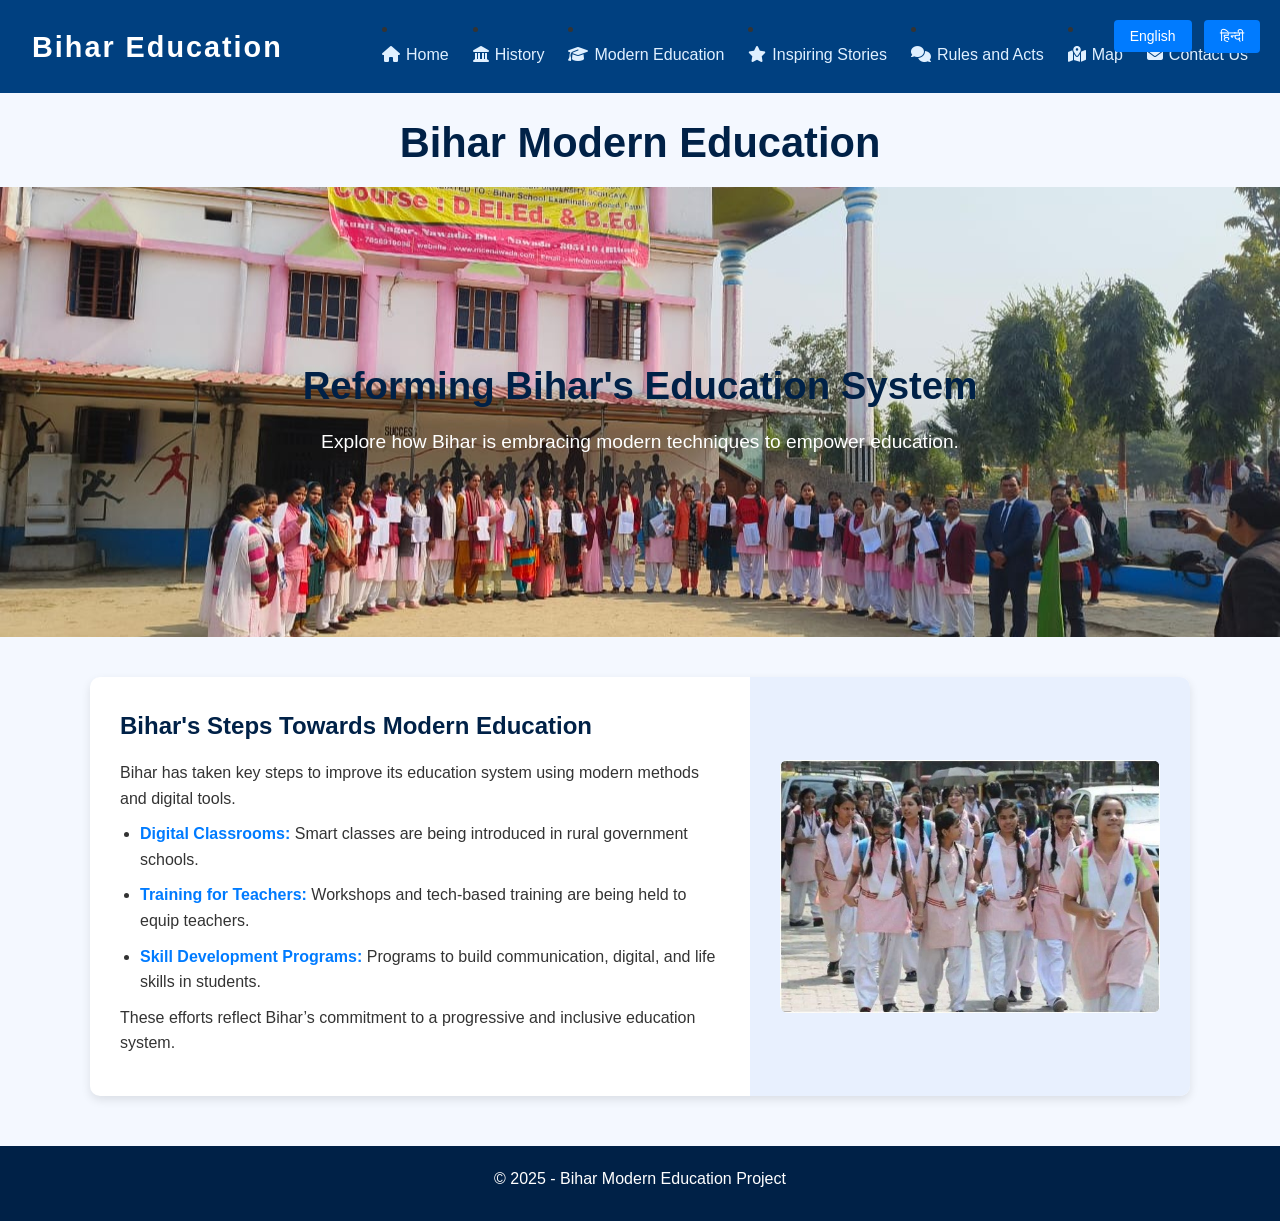
<file: modern2.html>
<!DOCTYPE html>
<html lang="en">

<head>
    <meta charset="UTF-8" />
    <meta name="viewport" content="width=device-width, initial-scale=1.0" />
    <title>Bihar Modern Education</title>
    <link rel="stylesheet" href="style5.css" />
    <link rel="stylesheet" href="https://cdnjs.cloudflare.com/ajax/libs/font-awesome/6.5.0/css/all.min.css" />
</head>

<body>

    <!-- ======= Header/Navbar ======= -->
    <header>
        <nav class="navbar">
            <!-- Logo (Left) -->
            <div class="logo" data-en="Bihar Education" data-hi="बिहार शिक्षा">
                <i class="fas fa-pencil-alt"></i>
                <span id="logo-text"></span>
            </div>

            <!-- Nav Links (Right) -->
            <div class="nav-menu">
                <li><a href="index.html"><i class="fas fa-home"></i> <span data-en="Home" data-hi="मुखपृष्ठ"></span></a></li>
                <li><a href="history.html"><i class="fas fa-landmark"></i> <span data-en="History" data-hi="इतिहास"></span></a></li>
                <li><a href="modern2.html"><i class="fas fa-graduation-cap"></i> <span data-en="Modern Education" data-hi="आधुनिक शिक्षा"></span></a></li>
               <li><a href="inspire.html"><i class="fas fa-star"></i> <span data-en="Inspiring Stories" data-hi="प्रेरणादायक कहानियाँ">Inspiring Stories</span></a></li>
               <li><a href="rule.html"><i class="fas fa-comments"></i> <span data-en="Rules and Acts" data-hi="नियम और अधिनियम">Rules and Acts</span></a></li>
                <li><a href="map.html"><i class="fas fa-map-marked-alt"></i> <span data-en="Map" data-hi="जिला मानचित्र"></span></a></li>
                <li><a href="contact.html"><i class="fas fa-envelope"></i> <span data-en="Contact Us" data-hi="संपर्क करें"></span></a></li>
            </div>
        </nav>
    </header>

    <!-- ======= Main Title ======= -->
    <h1 data-en="Bihar Modern Education" data-hi="बिहार की आधुनिक शिक्षा"></h1>

    <!-- ======= Language Switcher ======= -->
    <div class="language-switcher">
        <button onclick="setLanguage('en')">English</button>
        <button onclick="setLanguage('hi')">हिन्दी</button>
    </div>

    <!-- ======= Hero Section ======= -->
    <section class="hero">
        <div class="hero-content">
            <h2 data-en="Reforming Bihar's Education System" data-hi="बिहार की शिक्षा प्रणाली में सुधार"></h2>
            <p data-en="Explore how Bihar is embracing modern techniques to empower education."
                data-hi="जानिए कैसे बिहार आधुनिक तरीकों को अपनाकर शिक्षा को सशक्त बना रहा है।"></p>
        </div>
    </section>

    <!-- ======= Content Section ======= -->
    <div class="container">
        <div class="content">
            <h2 data-en="Bihar's Steps Towards Modern Education" data-hi="बिहार की ओर से आधुनिक शिक्षा की पहल"></h2>
            <p data-en="Bihar has taken key steps to improve its education system using modern methods and digital tools."
                data-hi="बिहार ने अपनी शिक्षा प्रणाली को बेहतर बनाने के लिए आधुनिक विधियाँ और डिजिटल टूल्स अपनाए हैं।">
            </p>

            <ul>
                <li>
                    <strong><a href="https://prayatnaworld.org/digitalization-of-government-schools-bihar/"
                            target="_blank" data-en="Digital Classrooms:" data-hi="डिजिटल कक्षाएं:">Digital
                            Classrooms:</a></strong>
                    <span data-en="Smart classes are being introduced in rural government schools."
                        data-hi="ग्रामीण सरकारी स्कूलों में स्मार्ट कक्षाएं शुरू की जा रही हैं।"></span>
                </li>
                <li>
                    <strong><a href="https://learningmatters.ai/blog/the-importance-of-teacher-training-programs"
                            target="_blank" data-en="Training for Teachers:"
                            data-hi="शिक्षकों के लिए प्रशिक्षण:">Training for Teachers:</a></strong>
                    <span data-en="Workshops and tech-based training are being held to equip teachers."
                        data-hi="शिक्षकों को प्रशिक्षित करने के लिए कार्यशालाएं और तकनीक-आधारित प्रशिक्षण हो रहे हैं।"></span>
                </li>
                <li>
                    <strong><a href="https://skillmissionbihar.org/" target="_blank"
                            data-en="Skill Development Programs:" data-hi="कौशल विकास कार्यक्रम:">Skill Development
                            Programs:</a></strong>
                    <span data-en="Programs to build communication, digital, and life skills in students."
                        data-hi="छात्रों में संचार, डिजिटल और जीवन कौशल विकसित करने के कार्यक्रम।"></span>
                </li>
            </ul>

            <p data-en="These efforts reflect Bihar’s commitment to a progressive and inclusive education system."
                data-hi="ये प्रयास बिहार की उन्नत और समावेशी शिक्षा प्रणाली की प्रतिबद्धता को दर्शाते हैं।"></p>
        </div>

        <div class="image">
            <img src="image copy 3.png" alt="Bihar Education Modernization">
        </div>
    </div>

    <!-- ======= Footer ======= -->
    <footer>
        <p data-en="© 2025 - Bihar Modern Education Project" data-hi="© 2025 - बिहार आधुनिक शिक्षा परियोजना"></p>
    </footer>

    <!-- ======= Language Script ======= -->
    <script>
        function setLanguage(lang) {
            const elements = document.querySelectorAll('[data-en]');
            elements.forEach(el => {
                el.textContent = el.getAttribute(`data-${lang}`);
            });
        }
        // Set default language
        setLanguage('en');
    </script>

</body>
</html>
</file>
<file: style5.css>
* {
    margin: 0;
    padding: 0;
    box-sizing: border-box;
}

body {
    font-family: 'Segoe UI', Tahoma, Geneva, Verdana, sans-serif;
    background-color: #f4f8ff;
    color: #333;
    line-height: 1.6;
    padding-top: 80px; 
}


.navbar {
    display: flex;
    justify-content: space-between;
    align-items: center;
    background-color: #004080;
    padding: 1rem 2rem;
    position: fixed;
    top: 0;
    width: 100%;
    z-index: 1000;
}


.logo {
    color: #fff;
    font-weight: 700;
    font-size: 1.8rem;
    letter-spacing: 2px;
    display: flex;
    align-items: center;
    gap: 8px;
}


.nav-menu {
    display: flex;
    gap: 1.5rem;
    align-items: center;
    flex-wrap: wrap;
}

.nav-menu a {
    color: #e0f0ff;
    text-decoration: none;
    font-size: 16px;
    display: flex;
    align-items: center;
    gap: 6px;
    transition: all 0.3s ease;
}

.nav-menu a:hover {
    background-color: #1a75ff;
    color: #fff;
    padding: 4px 8px;
    border-radius: 4px;
}


.language-switcher {
    position: absolute; 
    top: 20px;
    right: 20px;
    z-index: 1000;
}

.language-switcher button {
    padding: 8px 16px;
    margin-left: 8px;
    background-color: #007bff;
    color: white;
    border: none;
    border-radius: 4px;
    font-size: 14px;
    cursor: pointer;
    transition: background-color 0.3s ease;
}

.language-switcher button:hover {
    background-color: #0056b3;
}



.hero {
    height: 50vh;
    background: #002147 url('image\ copy\ 2.png') center/cover no-repeat;
    display: flex;
    justify-content: center;
    align-items: center;
    text-align: center;
    color: white;
}

.hero-content h2 {
    font-size: 2.4rem;
    margin-bottom: 10px;
}

.hero-content p {
    font-size: 1.2rem;
}


.container {
    display: flex;
    flex-wrap: wrap;
    max-width: 1100px;
    margin: 40px auto;
    background-color: #fff;
    box-shadow: 0 4px 10px rgba(0,0,0,0.1);
    border-radius: 10px;
    overflow: hidden;
}

.content {
    flex: 1 1 60%;
    padding: 30px;
}

.image {
    flex: 1 1 40%;
    background-color: #e8f0fe;
    display: flex;
    align-items: center;
    justify-content: center;
    padding: 30px;
}

.image img {
    max-width: 100%;
    height: auto;
    border-radius: 8px;
}

h1 {
    text-align: center;
    font-size: 2.6rem;
    color: #002147;
    margin: 30px 0 10px;
}

h2 {
    color: #002147;
    margin-bottom: 15px;
}

p, li {
    font-size: 1rem;
    margin-bottom: 10px;
}

ul {
    padding-left: 20px;
}

strong a {
    color: #007bff;
    text-decoration: none;
}

strong a:hover {
    text-decoration: underline;
}

footer {
    background-color: #002147;
    color: white;
    text-align: center;
    padding: 20px;
    margin-top: 50px;
}


@media (max-width: 768px) {
    .navbar {
        flex-direction: column;
        align-items: flex-start;
    }

    .nav-menu {
        flex-direction: column;
        width: 100%;
        margin-top: 10px;
    }

    .nav-menu a {
        padding-left: 10px;
    }

    .container {
        flex-direction: column;
    }

    .hero-content h2 {
        font-size: 1.8rem;
    }

    .hero-content p {
        font-size: 1rem;
    }

    h1 {
        font-size: 2rem;
    }
}
</file>
